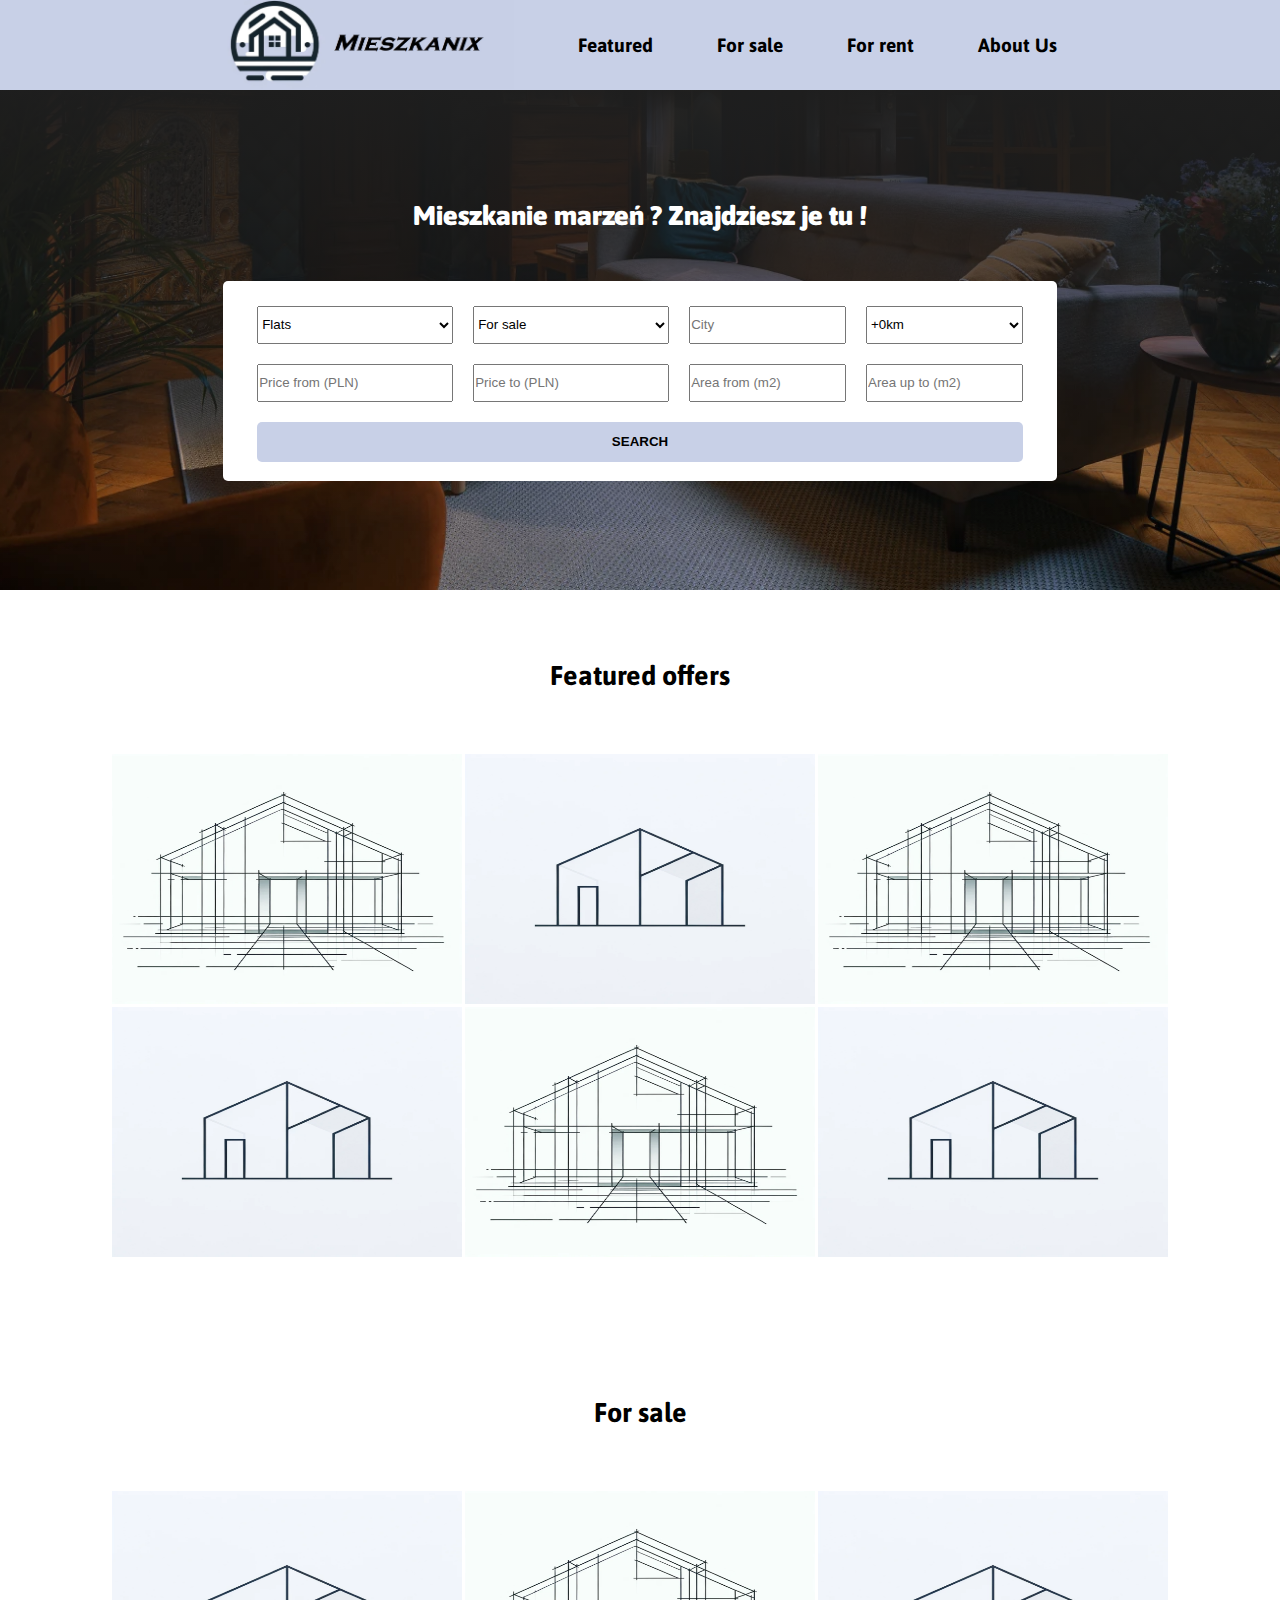
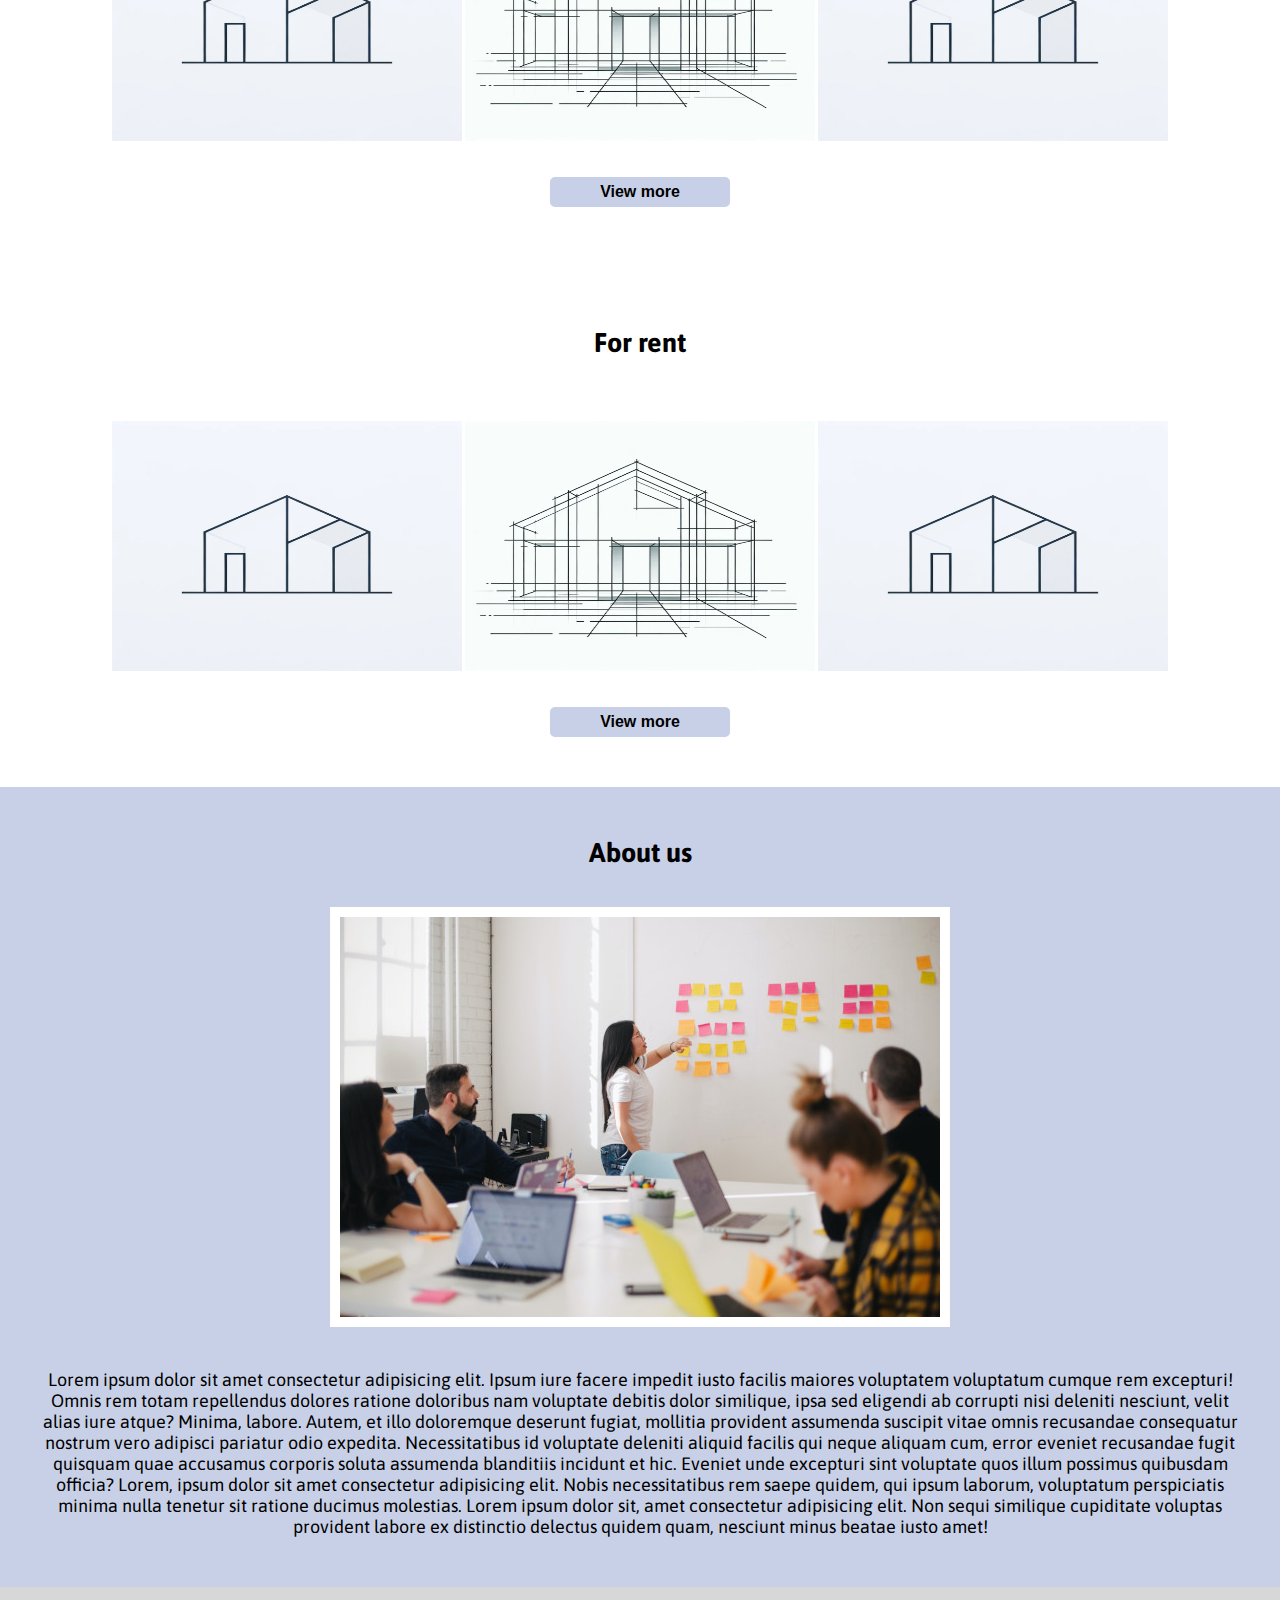
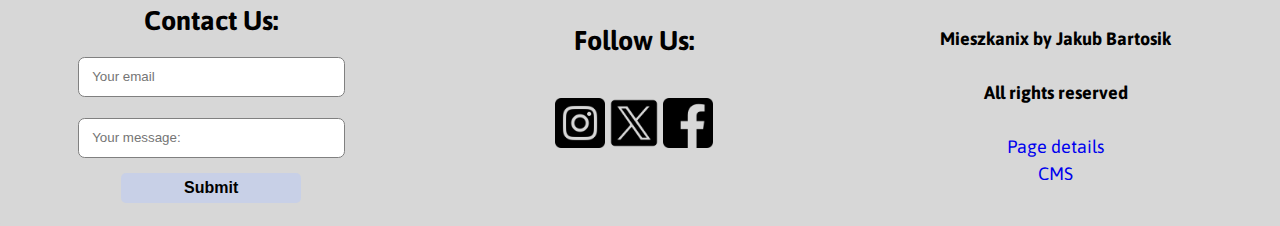
<file: index.html>
<!DOCTYPE html>
<html lang="pl-PL">
<head>
    <meta charset="UTF-8">
    <meta name="viewport" content="width=device-width, initial-scale=1.0">
    <title>Mieszkanix</title>
    <link rel="icon"  href="img/favicon.ico">
    <link rel="stylesheet" href="style.css">
    <link rel="preconnect" href="https://fonts.googleapis.com">
    <link rel="preconnect" href="https://fonts.gstatic.com" crossorigin>
    <link href="https://fonts.googleapis.com/css2?family=Asap:wght@200&family=Indie+Flower&display=swap" rel="stylesheet">
</head>
<body>
        <div class="flexbox-header">
            
            <a href="index.html"><img src="img/logo.JPG" width="290" id="logo" alt="logo"></a>
            <a href="#flexbox-featured"><h1>Featured</h1></a>
            <a href="#flexbox-For-sale"><h1>For sale</h1></a>
            <a href="#flexbox-For-rent"><h1>For rent </h1></a>
            <a href="#AboutUs-text"><h1>About Us</h1></a> 
        </div>

        <div class="flexbox-container1">  
            <h2><b>Mieszkanie marzeń ? Znajdziesz je tu !</b></h2>
            <div class="wyszukiwarka">
                <select id="dropdownList-Flats">
                    <option value="Flats">Flats</option>
                    <option value="Houses">Houses</option>
                    <option value="Rooms">Rooms</option>
                    <option value="Plots">Plots</option>
                </select>
                <select id="dropdownList-ForSale">
                    <option value="For sale">For sale</option>
                    <option value="For rent">For rent</option>
                </select>
                <input type="text" id="inputBox-City" placeholder="City">
                <select id="dropdownList-Km">
                    <option value="+0km">+0km</option>
                    <option value="+5km">+5km</option>
                    <option value="+10km">+10km</option>
                    <option value="+15km">+15km</option>
                    <option value="+25km">+25km</option>
                    <option value="+50km">+50km</option>
                </select>
                
                <input type="text" id="inputBox-Price-from" placeholder="Price from (PLN)">
                <input type="text" id="inputBox-Price-to" placeholder="Price to (PLN)">
                <input type="text" id="inputBox-Area-from" placeholder="Area from (m2)">
                <input type="text" id="inputBox-Area-to" placeholder="Area up to (m2)">

                <button id="button-SEARCH"><b>SEARCH</b></button>
            </div> 
            
             
        </div>

            <div id="flexbox-featured">  
                <h2>Featured offers</h2><br><br><br>
                <div class="featured">
                   <img src="img/offer_image3.png" width="350" height="250" alt="offer-photo.png" id="image-featured-1">
                   <img src="img/offer_image1.png" width="350" height="250" alt="offer-photo.png" id="image-featured-2">
                   <img src="img/offer_image3.png" width="350" height="250" alt="offer-photo.png" id="image-featured-3">
                   <img src="img/offer_image1.png" width="350" height="250" alt="offer-photo.png" id="image-featured-4">
                   <img src="img/offer_image3.png" width="350" height="250" alt="offer-photo.png" id="image-featured-5">
                   <img src="img/offer_image1.png" width="350" height="250" alt="offer-photo.png" id="image-featured-6">
                </div>
                
            </div>

            <div id="flexbox-For-sale"> 
                <h2>For sale</h2><br><br><br> 
                <div class="offer-images">
                    <img src="img/offer_image1.png" width="350" height="250" alt="offer-photo.png">
                    <img src="img/offer_image3.png" width="350" height="250" alt="offer-photo.png">
                    <img src="img/offer_image1.png" width="350" height="250" alt="offer-photo.png">
                </div>
                <div id="additional-images-sale" >
                    <img src="img/offer_image2.png" width="350" height="250" alt="offer-photo.png">
                    <img src="img/offer_image3.png" width="350" height="250" alt="offer-photo.png">
                    <img src="img/offer_image2.png" width="350" height="250" alt="offer-photo.png">
                </div>
                
                <br><button class="button-main"  id="button-view-more-sale"><b>View more</b></button>
        </div>

        <div id="flexbox-For-rent">  
            <h2>For rent</h2><br><br><br>
            <div class="offer-images">
                    <img src="img/offer_image1.png" width="350" height="250" alt="offer-photo.png">
                    <img src="img/offer_image3.png" width="350" height="250" alt="offer-photo.png">
                    <img src="img/offer_image1.png" width="350" height="250" alt="offer-photo.png">
            </div>
            <div id="additional-images-rent" style="display: none;">
                    <img src="img/offer_image3.png" width="350" height="250" alt="offer-photo.png">
                    <img src="img/offer_image2.png" width="350" height="250" alt="offer-photo.png">
                    <img src="img/offer_image3.png" width="350" height="250" alt="offer-photo.png">
            </div>
            <br><button class="button-main" id="button-view-more-rent"><b>View more</b></button>
        </div>
        

        <div class="flexbox-about"> 
            
            
            <div id="AboutUs-text">
                <h2>About us</h2>
                <img src="./img/about-us.jpg" alt="about-us-image.jpg" id="about-us-img"  >
                <p>Lorem ipsum dolor sit amet consectetur adipisicing elit. Ipsum iure facere impedit iusto facilis maiores voluptatem voluptatum cumque rem excepturi! Omnis rem totam repellendus dolores ratione doloribus nam voluptate debitis dolor similique, ipsa sed eligendi ab corrupti nisi deleniti nesciunt, velit alias iure atque? Minima, labore. Autem, et illo doloremque deserunt fugiat, mollitia provident assumenda suscipit vitae omnis recusandae consequatur nostrum vero adipisci pariatur odio expedita. Necessitatibus id voluptate deleniti aliquid facilis qui neque aliquam cum, error eveniet recusandae fugit quisquam quae accusamus corporis soluta assumenda blanditiis incidunt et hic. Eveniet unde excepturi sint voluptate quos illum possimus quibusdam officia? Lorem, ipsum dolor sit amet consectetur adipisicing elit. Nobis necessitatibus rem saepe quidem, qui ipsum laborum, voluptatum perspiciatis minima nulla tenetur sit ratione ducimus molestias. Lorem ipsum dolor sit, amet consectetur adipisicing elit. Non sequi similique cupiditate voluptas provident labore ex distinctio delectus quidem quam, nesciunt minus beatae iusto amet!</p>
            </div>
 
        </div>

    <footer id="footer">

        <div id="contact-form">
            <h2>Contact Us:</h2><br>
            <form>
                <input type="email" class="inputBox-edit-user" name="email" placeholder="Your email"><br><br>
                <input type="text" class="inputBox-edit-user" placeholder="Your message:" required><br>
                <input type="submit" value="Submit" class="button-main">
            </form>
        </div>
        
        <div id="socials">
                    <h2>Follow Us:</h2><br><br>
                    <a href="https://www.instagram.com" target="_blank" title="Instagram"><img src="img/instagram-icon.png" alt="instagram.com" width="50"></a>
                    <a href="https://www.twitter.com" target="_blank" title="Twitter"><img src="img/x-icon.png" width="50" alt="twitter.com"></a>
                    <a href="https://www.facebook.com" target="_blank" title="F"><img src="img/fb-icon.png"  width="50" alt="facebook.com"></a>
        </div>

        <div id ="links">
                    <b>Mieszkanix by Jakub Bartosik</b><br><br>
                    <b>All rights reserved</b><br><br>                    
                    <a href="CMS/details.html">Page details</a><br>
                    <a href="CMS/login.html">CMS</a>
        </div>
                
    </footer>

        <script>
            document.getElementById('button-view-more-sale').addEventListener('click', function() {
            var additionalImagesSale = document.getElementById('additional-images-sale');
            additionalImagesSale.style.display = 'flex ';
            this.style.display = 'none'; 
            
        });
        document.getElementById('button-view-more-rent').addEventListener('click', function() {
            var additionalImagesRent = document.getElementById('additional-images-rent');
            additionalImagesRent.style.display = 'flex'; 
            this.style.display = 'none'; 
        });
         </script>
</body>
</html>
</file>
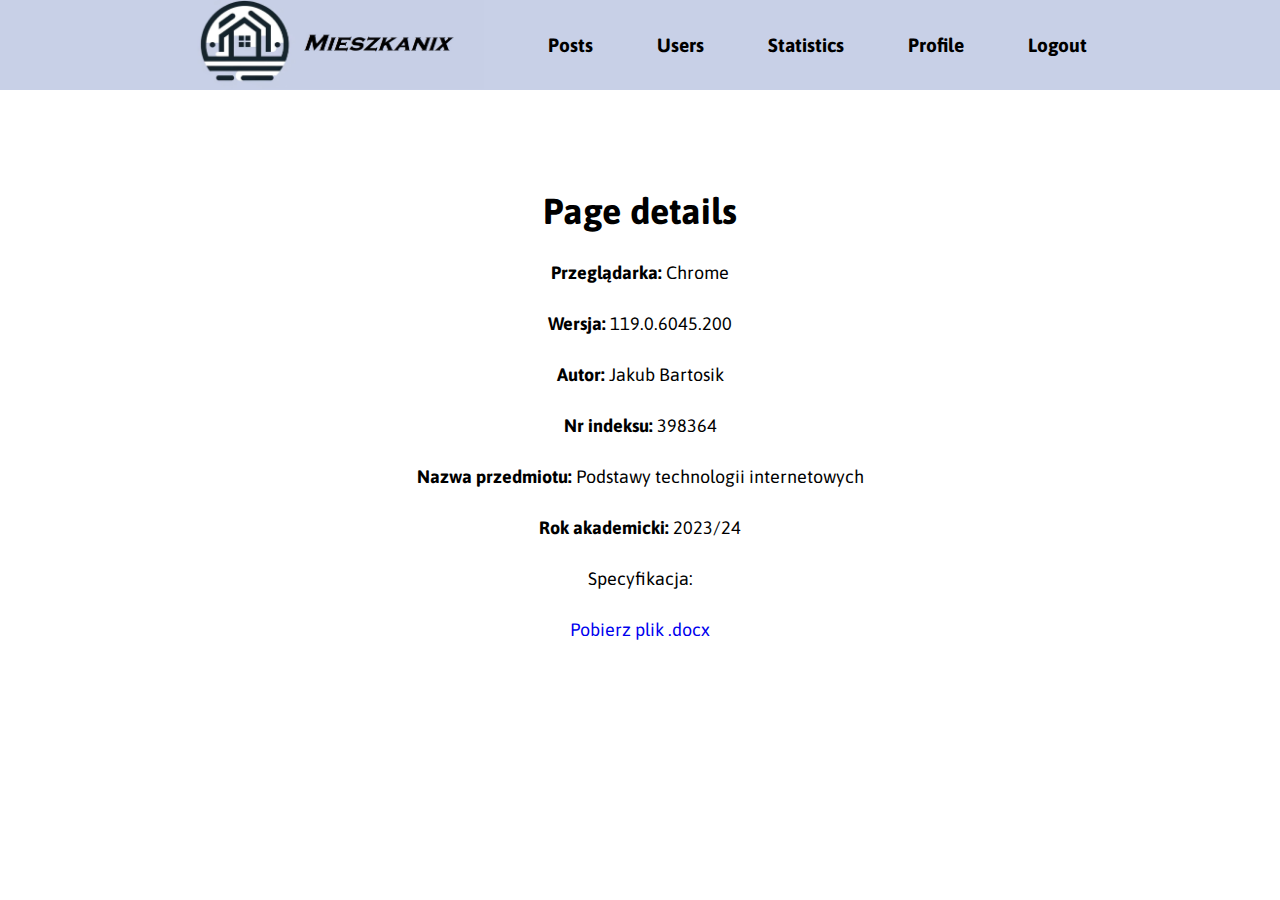
<file: CMS/details.html>
<!DOCTYPE html>
<html lang="pl-PL">
<head>
    <meta charset="UTF-8">
    <meta name="viewport" content="width=device-width, initial-scale=1.0">
    <title>details</title>
    <link rel="icon"  href="../img/favicon.ico">
    <link rel="stylesheet" href="../style.css">
    <link rel="preconnect" href="https://fonts.googleapis.com">
    <link rel="preconnect" href="https://fonts.gstatic.com" crossorigin>
    <link href="https://fonts.googleapis.com/css2?family=Asap:wght@200&family=Indie+Flower&display=swap" rel="stylesheet">
</head>

<body>
    <div class="flexbox-header">
        <a href="../index.html"><img src="../img/logo.JPG" width="290" id="logo" alt="logo"></a>
        <a href="posts.html"><h1>Posts</h1></a> 
        <a href="users.html"><h1>Users</h1></a>
        <a href="statistics.html"><h1>Statistics</h1></a>
        <a href="profile.html"><h1>Profile</h1></a> 
        <a href="../index.html"><h1>Logout</h1></a>         
    </div>
    <div class="content">
        <h1>Page details</h1>
        <p><strong>Przeglądarka:</strong>  Chrome
            
         <p><strong> Wersja: </strong> 119.0.6045.200</p>   
            
          <p><strong>Autor:</strong> Jakub Bartosik </p>  
            
          <p><strong>Nr indeksu:</strong> 398364</p>  
            
          <p><strong>Nazwa przedmiotu:</strong> Podstawy technologii internetowych</p>  
            
          <p><strong>Rok akademicki:</strong> 2023/24</p>  
            
             Specyfikacja:
             <a href="../Mieszkanix-dokumentacja.docx" download="Mieszkanix-dokumentacja.docx">Pobierz plik .docx</a>

             
            
        
    </div>



</body>
</html>
</file>
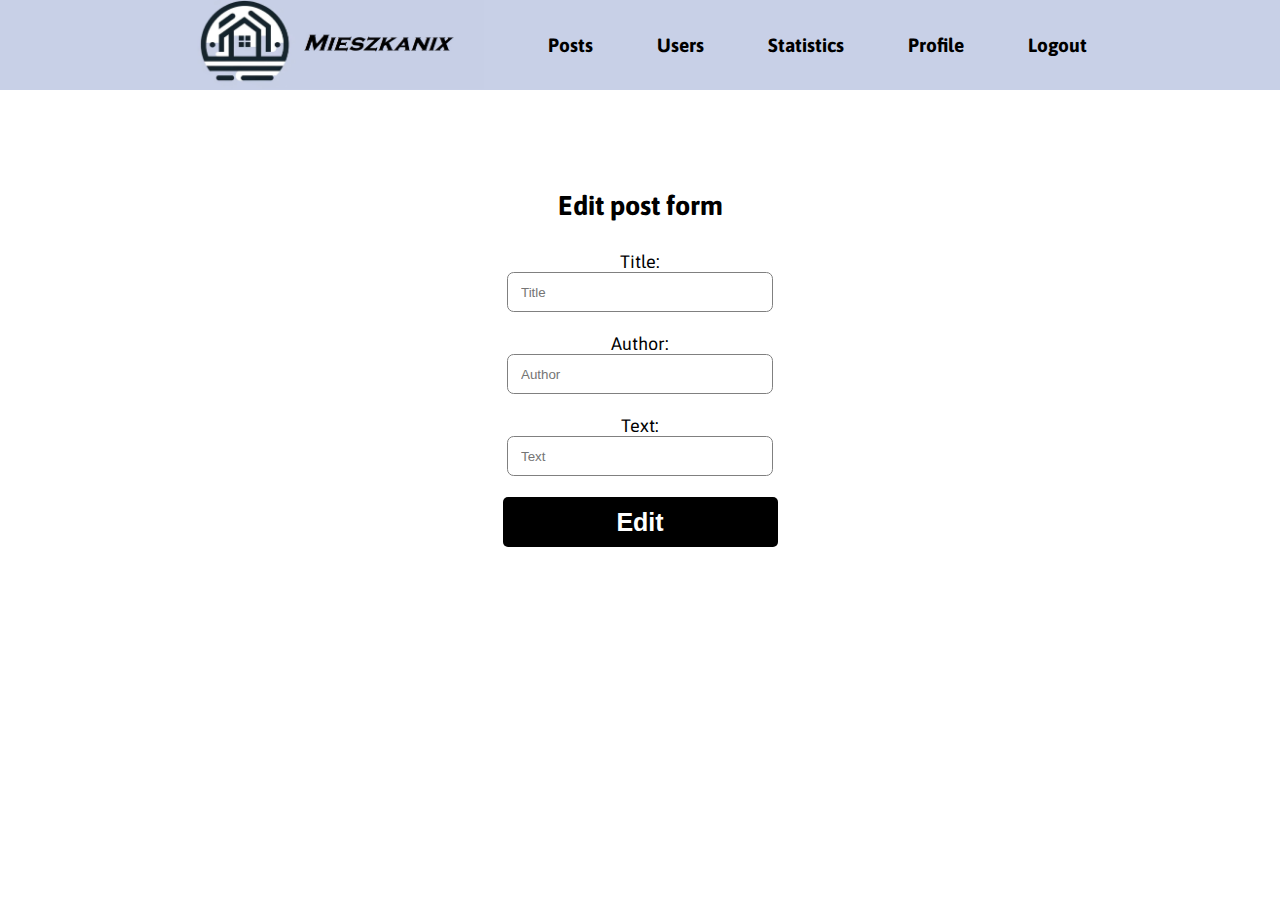
<file: CMS/edit-post.html>
<!DOCTYPE html>
<html lang="pl-PL">
<head>
    <meta charset="UTF-8">
    <meta name="viewport" content="width=device-width, initial-scale=1.0">
    <title>edit-post</title>
    <link rel="icon"  href="../img/favicon.ico">
    <link rel="stylesheet" href="../style.css">
    <link rel="preconnect" href="https://fonts.googleapis.com">
    <link rel="preconnect" href="https://fonts.gstatic.com" crossorigin>
    <link href="https://fonts.googleapis.com/css2?family=Asap:wght@200&family=Indie+Flower&display=swap" rel="stylesheet">
</head>
<body>
    <div class="flexbox-header">
        <a href="../index.html"><img src="../img/logo.JPG" width="290" id="logo" alt="logo"></a>
        <a href="posts.html"><h1>Posts</h1></a> 
        <a href="users.html"><h1>Users</h1></a>
        <a href="statistics.html"><h1>Statistics</h1></a>
        <a href="profile.html"><h1>Profile</h1></a> 
        <a href="../index.html"><h1>Logout</h1></a>         
    </div>
    <div class="content">
        <h2>Edit post form</h2>
        <form action="posts.html">
            <p>
                <label for="title">Title:</label><br>
                <input type="text" id="title" class="inputBox-edit-user" placeholder="Title" required>
            </p><br>
            <p>
                <label for="author">Author:</label><br>
                <input type="text" id="author" class="inputBox-edit-user" placeholder="Author" required>
            </p><br>
            <p>
                <label for="text">Text:</label><br>
                <input type="text" id="text" class="inputBox-edit-user" placeholder="Text" required>
            </p><br>
            <p>
                <input type="submit" class="button-edit" value="Edit">
            </p>
        </form>
            
        
    </div>
</body>
</html>
</file>
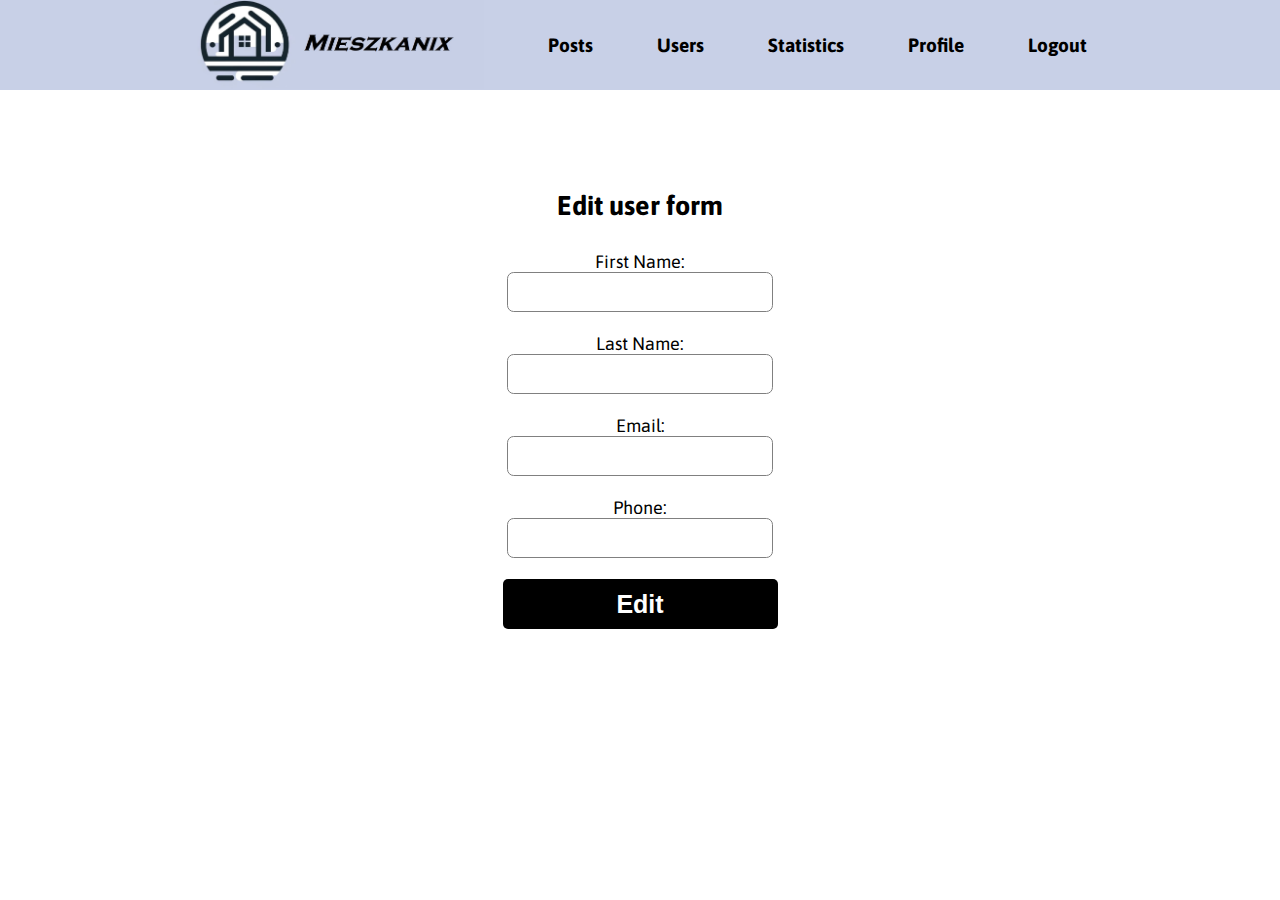
<file: CMS/edit-user.html>
<!DOCTYPE html>
<html lang="pl-PL">
<head>
    <meta charset="UTF-8">
    <meta name="viewport" content="width=device-width, initial-scale=1.0">
    <title>edit-user</title>
    <link rel="icon"  href="../img/favicon.ico">
    <link rel="stylesheet" href="../style.css">
    <link rel="preconnect" href="https://fonts.googleapis.com">
    <link rel="preconnect" href="https://fonts.gstatic.com" crossorigin>
    <link href="https://fonts.googleapis.com/css2?family=Asap:wght@200&family=Indie+Flower&display=swap" rel="stylesheet">
</head>

<body>
    <div class="flexbox-header">
        <a href="../index.html"><img src="../img/logo.JPG" width="290" id="logo" alt="logo"></a>
        <a href="posts.html"><h1>Posts</h1></a> 
        <a href="users.html"><h1>Users</h1></a>
        <a href="statistics.html"><h1>Statistics</h1></a>
        <a href="profile.html"><h1>Profile</h1></a> 
        <a href="../index.html"><h1>Logout</h1></a>         
    </div>
    <div class="content">
        <h2>Edit user form</h2>
        <form action="users.html">
            <p>
                <label for="first-name">First Name:</label><br>
                <input type="text" id="first-name" class="inputBox-edit-user"  required>
            </p><br>
            <p>
                <label for="last-name">Last Name:</label><br>
                <input type="text" id="last-name" class="inputBox-edit-user" required>
            </p><br>
            <p>
                <label for="email">Email:</label><br>
                <input type="email" id="email" class="inputBox-edit-user"  required>
            </p><br>
            <p>
                <label for="phone">Phone:</label><br>
                <input type="tel" id="phone" class="inputBox-edit-user" required>
            </p><br>
            <input type="submit" class="button-edit" value="Edit">
        </form> 
             
    </div>       
</body>
</html>
</file>
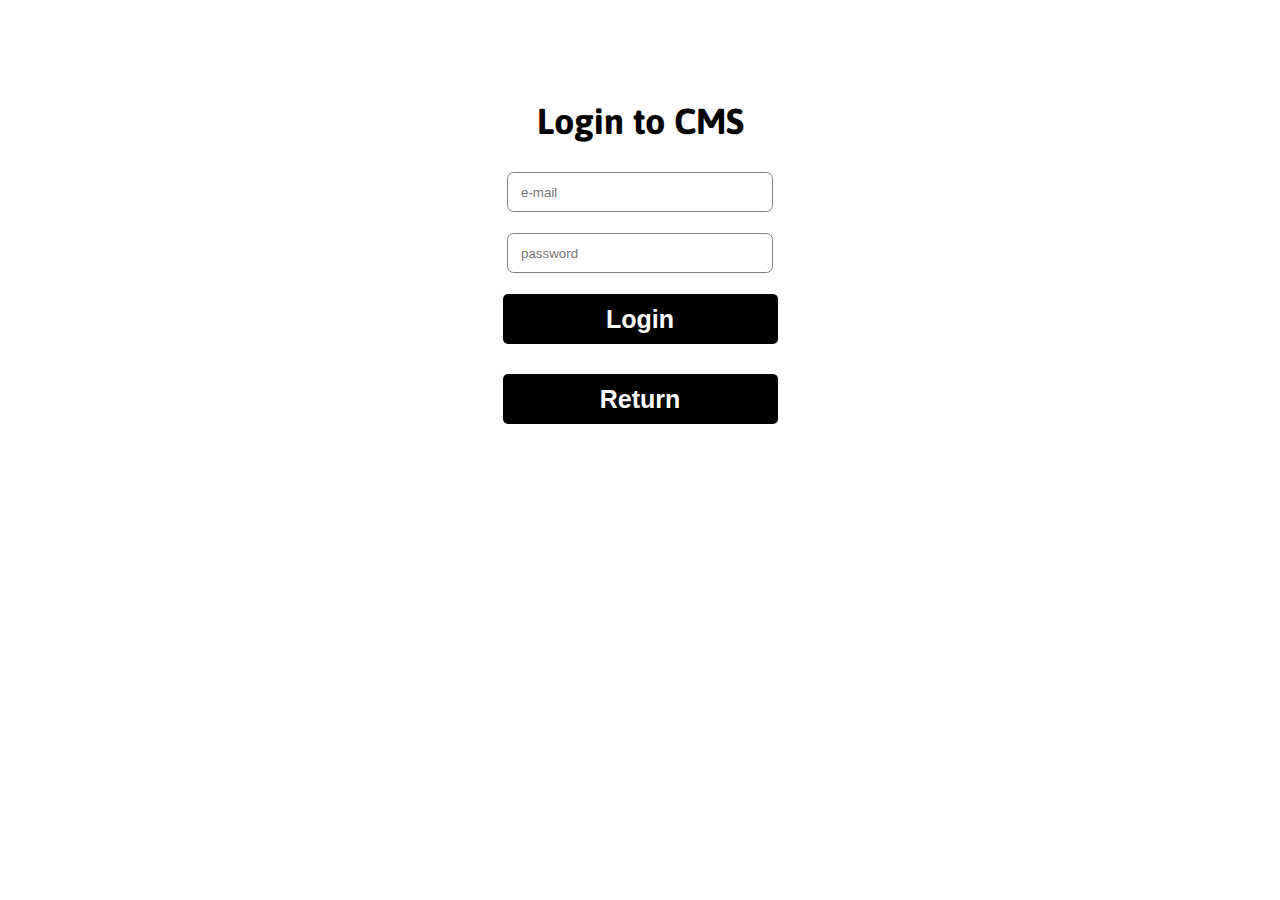
<file: CMS/login.html>
<!DOCTYPE html>
<html lang="pl-PL">
<head>
    <meta charset="UTF-8">
    <meta name="viewport" content="width=device-width, initial-scale=1.0">
    <title>login</title>
    <link rel="icon"  href="../img/favicon.ico">
    <link rel="stylesheet" href="../style.css">
    <link rel="preconnect" href="https://fonts.googleapis.com">
    <link rel="preconnect" href="https://fonts.gstatic.com" crossorigin>
    <link href="https://fonts.googleapis.com/css2?family=Asap:wght@200&family=Indie+Flower&display=swap" rel="stylesheet">
</head>

<body>

    <div class="content">
        <h1>Login to CMS</h1>
        
        <form action="statistics.html">
            <p><input type="email" class="inputBox-edit-user" placeholder="e-mail" required></p><br>
            <p><input type="password" class="inputBox-edit-user" placeholder="password" required></p><br>
            <p><input type="submit" class="button-edit" value="Login" >  </p>
        </form>
        
        <a href="../index.html"><button class= "button-edit"><b>Return</b></button></a>
    </div>

</body>
</html>
</file>
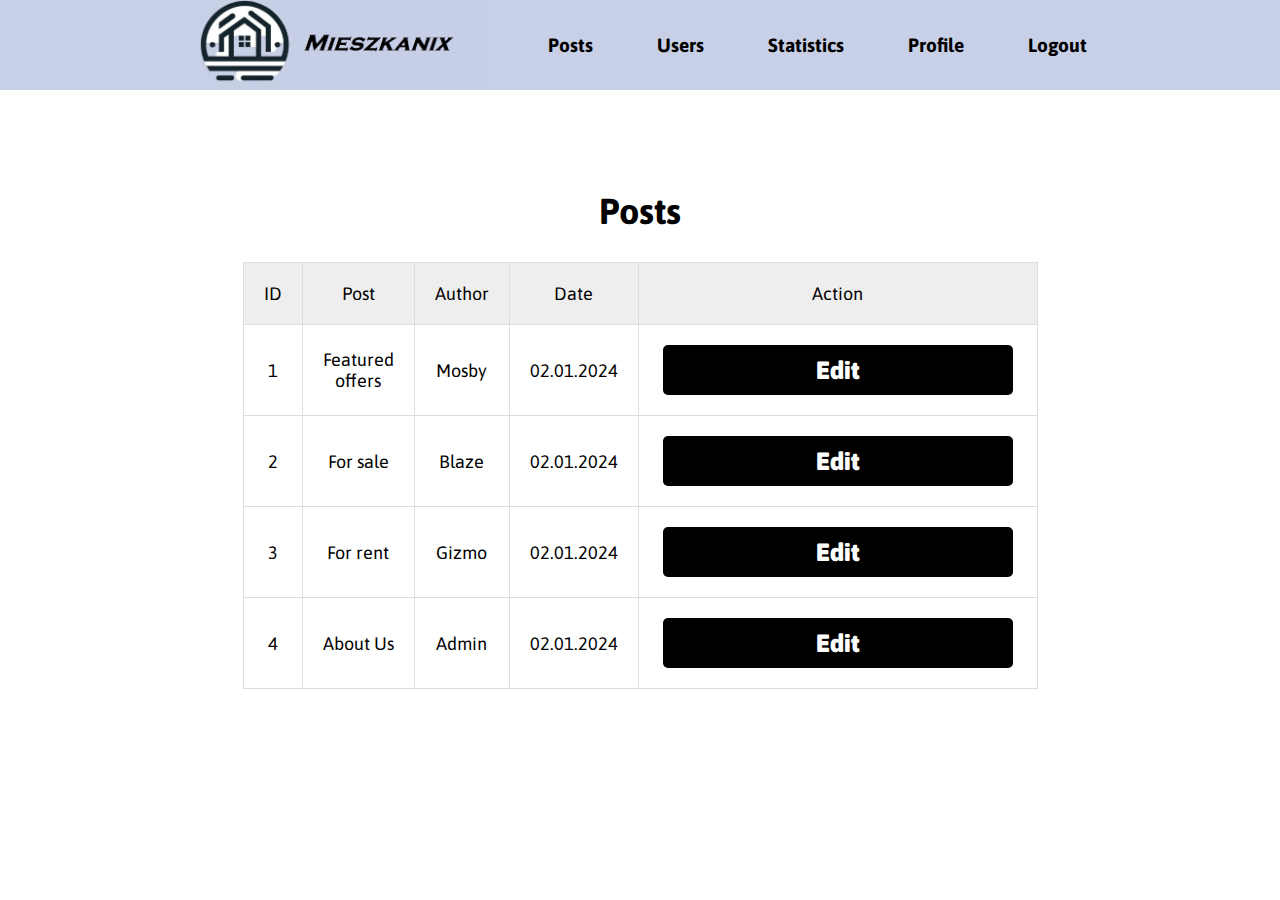
<file: CMS/posts.html>
<!DOCTYPE html>
<html lang="pl-PL">
<head>
    <meta charset="UTF-8">
    <meta name="viewport" content="width=device-width, initial-scale=1.0">
    <title>Statistics</title>
    <link rel="icon"  href="../img/favicon.ico">
    <link rel="stylesheet" href="../style.css">
    <link rel="preconnect" href="https://fonts.googleapis.com">
    <link rel="preconnect" href="https://fonts.gstatic.com" crossorigin>
    <link href="https://fonts.googleapis.com/css2?family=Asap:wght@200&family=Indie+Flower&display=swap" rel="stylesheet">
</head>

<body>
    <div class="flexbox-header">
        <a href="../index.html"><img src="../img/logo.JPG" width="290" id="logo" alt="logo"></a>
        <a href="posts.html"><h1>Posts</h1></a> 
        <a href="users.html"><h1>Users</h1></a>
        <a href="statistics.html"><h1>Statistics</h1></a>
        <a href="profile.html"><h1>Profile</h1></a> 
        <a href="../index.html"><h1>Logout</h1></a>         
    </div>
    <div class="content">
        <h1>Posts</h1>
        <table>
            
                <thead>
                    <tr >
                        <td>ID</td>
                        <td>Post</td>
                        <td>Author</td>
                        <td>Date</td>
                        <td>Action</td>
                    </tr>
                </thead>  
                <tbody>           
                <tr>
                    <td>1</td>
                    <td>Featured offers</td>
                    <td>Mosby</td>
                    <td>02.01.2024</td>
                    <td><a href="edit-post.html" class="button-CMS"><b>Edit</b></a></td>
                </tr>
                <tr>
                    <td>2</td>
                    <td>For sale</td>
                    <td>Blaze</td>
                    <td>02.01.2024</td>
                    <td><a href="edit-post.html" class="button-CMS"><b>Edit</b></a></td>
                </tr>
                <tr>
                    <td>3</td>
                    <td>For rent</td>
                    <td>Gizmo</td>
                    <td>02.01.2024</td>
                    <td><a href="edit-post.html" class="button-CMS"><b>Edit</b></a></td>
                </tr>
                <tr>
                    <td>4</td>
                    <td>About Us</td>
                    <td>Admin</td>
                    <td>02.01.2024</td>
                    <td><a href="edit-post.html" class="button-CMS"><b>Edit</b></a></td>
                </tr>
            </tbody>
        </table>
    </div>
    

</body>
</html>
</file>
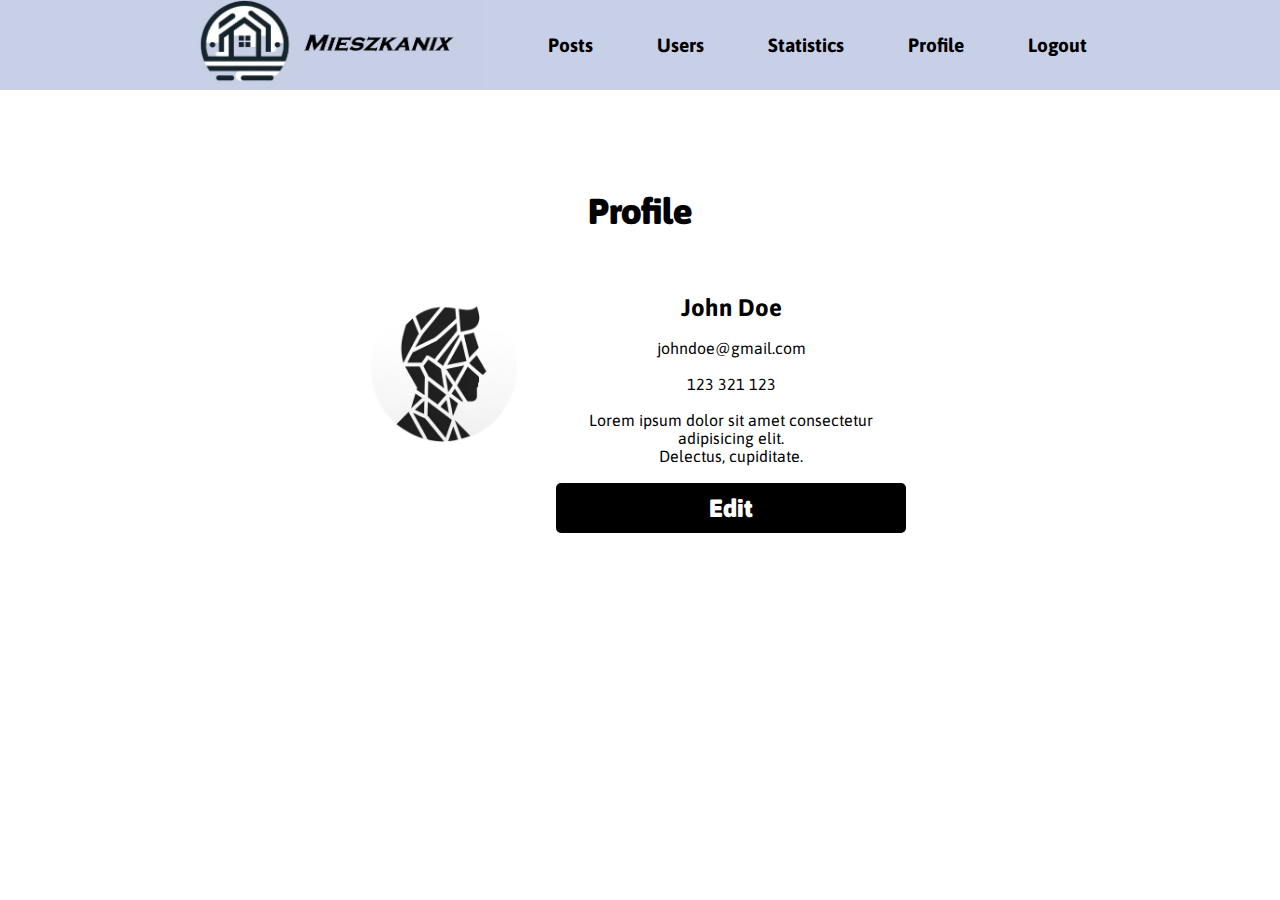
<file: CMS/profile.html>
<!DOCTYPE html>
<html lang="pl-PL">
<head>
    <meta charset="UTF-8">
    <meta name="viewport" content="width=device-width, initial-scale=1.0">
    <title>Statistics</title>
    <link rel="icon"  href="../img/favicon.ico">
    <link rel="stylesheet" href="../style.css">
    <link rel="preconnect" href="https://fonts.googleapis.com">
    <link rel="preconnect" href="https://fonts.gstatic.com" crossorigin>
    <link href="https://fonts.googleapis.com/css2?family=Asap:wght@200&family=Indie+Flower&display=swap" rel="stylesheet">
</head>

<body>
    <div class="flexbox-header">
        <a href="../index.html"><img src="../img/logo.JPG" width="290" id="logo" alt="logo"></a>
        <a href="posts.html"><h1>Posts</h1></a> 
        <a href="users.html"><h1>Users</h1></a>
        <a href="statistics.html"><h1>Statistics</h1></a>
        <a href="profile.html"><h1>Profile</h1></a> 
        <a href="../index.html"><h1>Logout</h1></a>         
    </div>
    
    <div class="content" >
        <h1><b>Profile</b></h1>
        <div class="profile-container">
            
            <div id="profile-img">
                <img src="../img/avatar.png" width="150" height="150" alt="profile-avatar.png">
            </div>
            <div id="profile-details">
                <h2>John Doe</h2><br>
                <p>johndoe@gmail.com </p><br>
                <p>123 321 123 </p><br>
                <p>Lorem ipsum dolor sit amet consectetur </p>
                <p>adipisicing elit.</p>
                <p>Delectus, cupiditate.</p> 
             <br>
             <a href="edit-user.html" class="button-CMS"><b>Edit</b></a>
            </div>
        </div>

    </div>
    
</body>
</html>
</file>
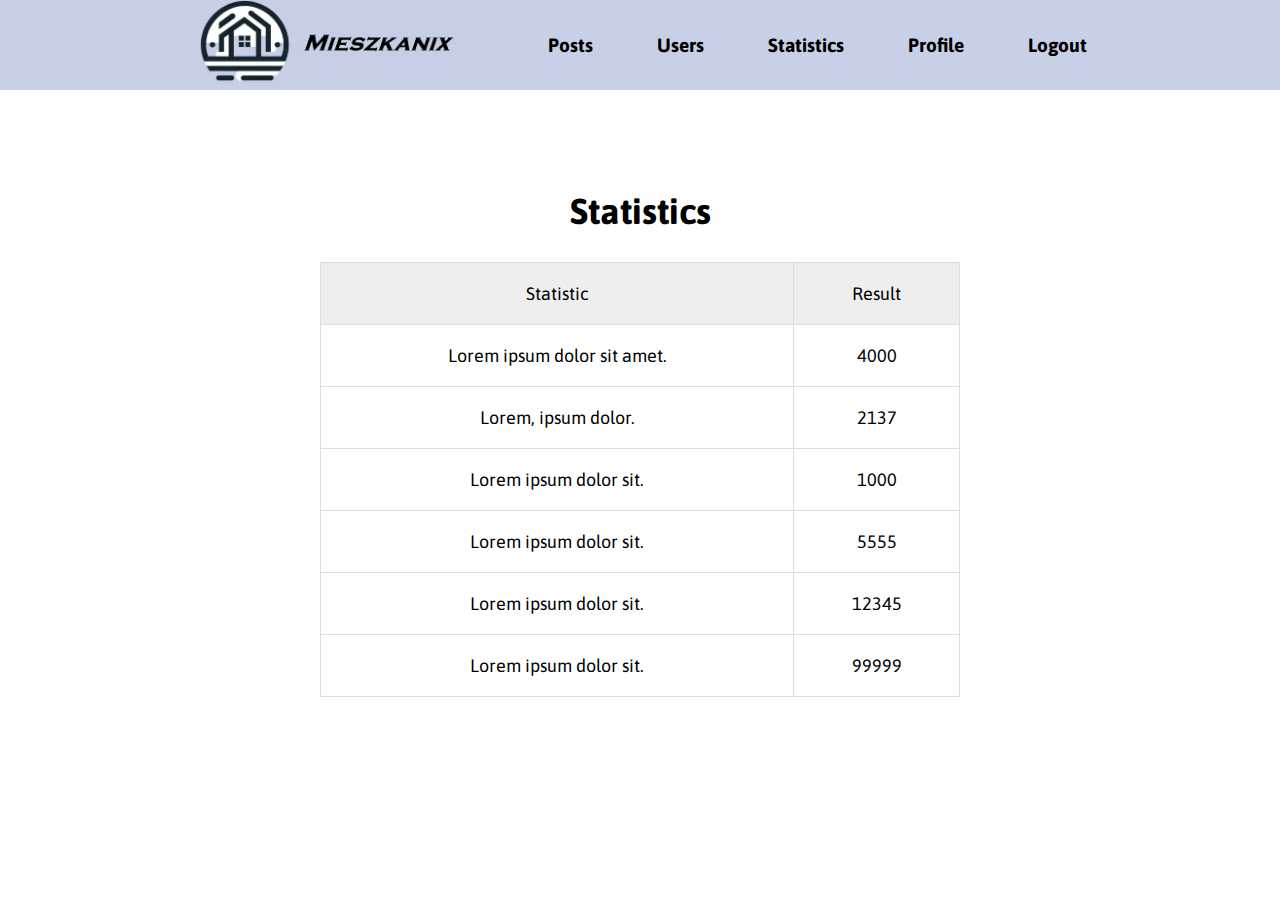
<file: CMS/statistics.html>
<!DOCTYPE html>
<html lang="pl-PL">
<head>
    <meta charset="UTF-8">
    <meta name="viewport" content="width=device-width, initial-scale=1.0">
    <title>Statistics</title>
    <link rel="icon"  href="../img/favicon.ico">
    <link rel="stylesheet" href="../style.css">
    <link rel="preconnect" href="https://fonts.googleapis.com">
    <link rel="preconnect" href="https://fonts.gstatic.com" crossorigin>
    <link href="https://fonts.googleapis.com/css2?family=Asap:wght@200&family=Indie+Flower&display=swap" rel="stylesheet">
</head>

<body>
    <div class="flexbox-header">
        <a href="../index.html"><img src="../img/logo.JPG" width="290" id="logo" alt="logo"></a>
        <a href="posts.html"><h1>Posts</h1></a> 
        <a href="users.html"><h1>Users</h1></a>
        <a href="statistics.html"><h1>Statistics</h1></a>
        <a href="profile.html"><h1>Profile</h1></a> 
        <a href="../index.html"><h1>Logout</h1></a>         
    </div>
    <div class="content">
        <h1>Statistics</h1>
        <table>
            
                <thead>
                    <tr >
                        <td>Statistic</td>
                        <td>Result</td>
                    </tr>
                </thead>
                <tbody>
                <tr>
                    <td>Lorem ipsum dolor sit amet.</td>
                    <td>4000 </td>
                </tr>
                <tr>
                    <td>Lorem, ipsum dolor. </td>
                    <td>2137</td>
                </tr>
                <tr>
                    <td>Lorem ipsum dolor sit. </td>
                    <td>1000 </td>
                </tr>
                <tr>
                    <td>Lorem ipsum dolor sit. </td>
                    <td>5555 </td>
                </tr>
                <tr>
                    <td>Lorem ipsum dolor sit. </td>
                    <td>12345 </td>
                </tr>
                <tr>
                    <td>Lorem ipsum dolor sit. </td>
                    <td>99999 </td>
                </tr>
            </tbody>
        </table>
    </div>

</body>
</html>
</file>
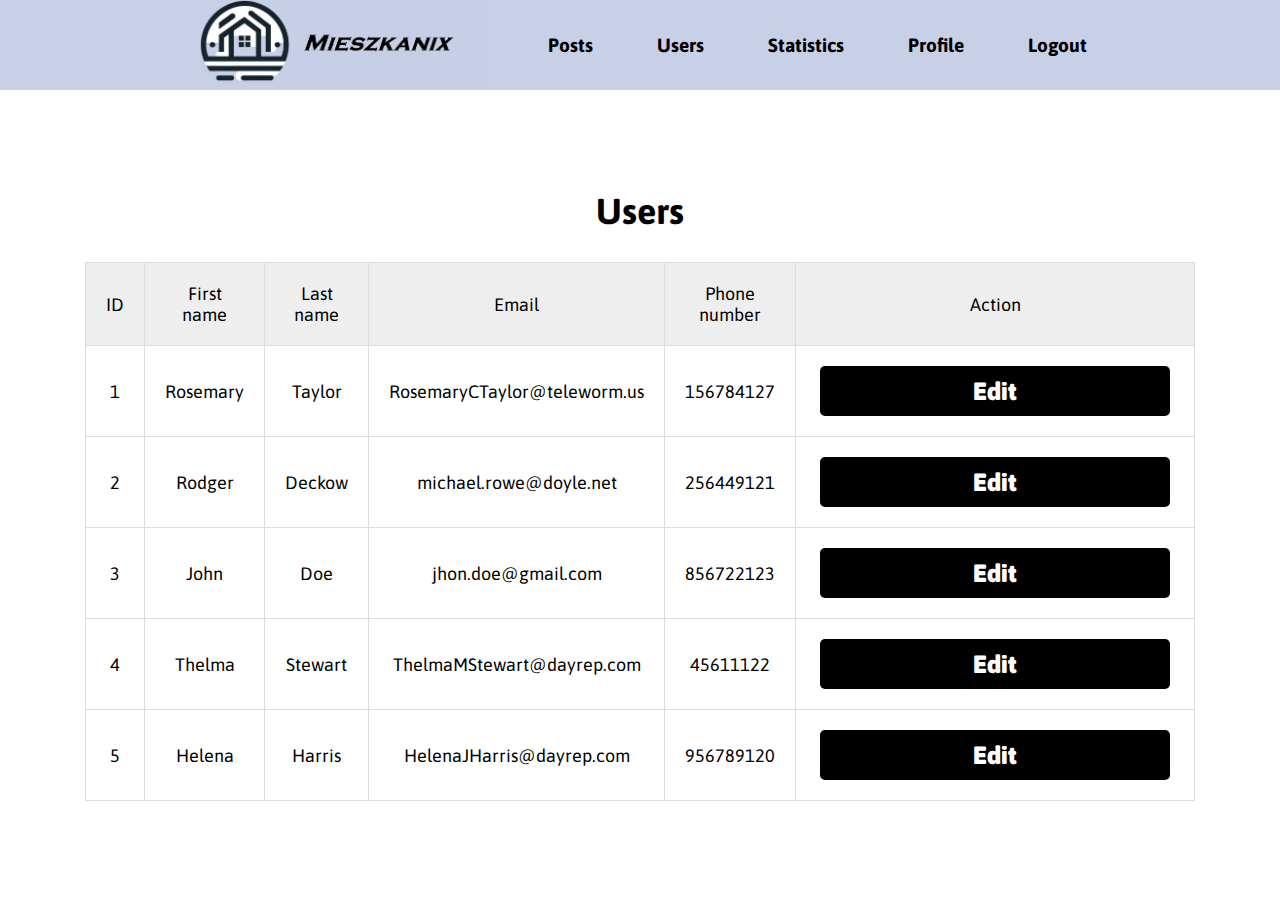
<file: CMS/users.html>
<!DOCTYPE html>
<html lang="pl-PL">
<head>
    <meta charset="UTF-8">
    <meta name="viewport" content="width=device-width, initial-scale=1.0">
    <title>Users</title>
    <link rel="icon"  href="img/favicon.ico">
    <link rel="stylesheet" href="../style.css">
    <link rel="preconnect" href="https://fonts.googleapis.com">
    <link rel="preconnect" href="https://fonts.gstatic.com" crossorigin>
    <link href="https://fonts.googleapis.com/css2?family=Asap:wght@200&family=Indie+Flower&display=swap" rel="stylesheet">
</head>

<body>
    <div class="flexbox-header">
        <a href="../index.html"><img src="../img/logo.JPG" width="290" id="logo" alt="logo"></a>
        <a href="posts.html"><h1>Posts</h1></a> 
        <a href="users.html"><h1>Users</h1></a>
        <a href="statistics.html"><h1>Statistics</h1></a>
        <a href="profile.html"><h1>Profile</h1></a> 
        <a href="../index.html"><h1>Logout</h1></a>         
    </div>
    <div class="content">

        <h1>Users</h1>
        <table>
            <thead>
                <tr>
                    <td>ID</td>
                    <td>First name</td>
                    <td>Last name</td>
                    <td>Email</td>
                    <td class ="column-phone">Phone number</td>
                    <td>Action</td>
                </tr>
            </thead>
            <tbody>
                <tr>
                    <td>1</td>
                    <td>Rosemary</td>
                    <td>Taylor</td>
                    <td>RosemaryCTaylor@teleworm.us</td>
                    <td class ="column-phone">156784127</td>
                    <td><a href="edit-user.html" class="button-CMS"><b>Edit</b></a></td>
                </tr>
                <tr>
                    <td>2</td>
                    <td>Rodger</td>
                    <td>Deckow</td>
                    <td>michael.rowe@doyle.net</td>
                    <td class ="column-phone">256449121</td>
                    <td><a href="edit-user.html" class="button-CMS"><b>Edit</b></a></td>
                </tr>
                <tr>
                    <td>3</td>
                    <td>John</td>
                    <td>Doe</td>
                    <td>jhon.doe@gmail.com</td>
                    <td class ="column-phone">856722123</td>
                    <td><a href="edit-user.html" class="button-CMS"><b>Edit</b></a></td>
                </tr>
                <tr>
                    <td>4</td>
                    <td>Thelma</td>
                    <td>Stewart</td>
                    <td>ThelmaMStewart@dayrep.com</td>
                    <td class ="column-phone">45611122</td>
                    <td><a href="edit-user.html" class="button-CMS"><b>Edit</b></a></td>
                </tr>
                <tr>
                    <td>5</td>
                    <td>Helena</td>
                    <td>Harris</td>
                    <td>HelenaJHarris@dayrep.com</td>
                    <td class ="column-phone">956789120</td>
                    <td><a href="edit-user.html" class="button-CMS"><b>Edit</b></a></td>
                </tr>
            </tbody>
        </table>
        
    </div>
    <script>
        function refreshPage() {
            window.location.reload();
        }
    </script>
</body>
</html>
</file>
<file: style.css>
* {
    margin: 0;
    scroll-behavior: smooth;
    box-sizing: border-box;
    padding: 0;
    text-decoration: none; 
}

body {
    background: white;
    font-family: 'Asap', sans-serif;
    font-size: large;
    min-width: 200px;
}

table{
    width: 50%; 
    border-collapse: collapse; 
    }

    th, td {
    padding: 20px;
    border: 1px solid #ddd; 
    text-align: center;
    }

    thead {
    background-color: #eeeeee;
    }

.profile-container{
        margin: 0 auto;
        display: flex;
        gap: 2em;
        font-size: 1rem;
        padding: 2em; 
}

.content{
    gap: 30px;
    width: 100%;
    display: flex;
    justify-content: center;
    align-items: center;
    margin-top: 100px;
    flex-direction: column;
    text-align: center;
}

.flexbox-header{
    width: 100%; 
    height: 90px;
    align-items: center;
    justify-content: center;
    background: rgb(200, 208, 231);
    display: flex;
    gap:5vw;
    position: sticky;
    top:0;
    z-index: 10;
}

.flexbox-header h1{
    font-size: 1.5vw;
}

.flexbox-header h1 {
    margin: 0; 
    color: black;
}

.flexbox-container1{
    width: 100%;
    height: 500px;
    background-image: linear-gradient(180deg, rgba(30, 30, 30, 0.99) 0%, rgba(30, 30, 30, 0) 100%),url(img/background_image.webp) ;
    align-items: center;
    background-size: cover;
    background-position: center;
    justify-content: center;
    display: flex;
    flex-direction: column;
    gap: 10%;
    color: white;

}

.wyszukiwarka{
    height: 40%;
    background-color: white;
    display: grid;
    grid-template-columns: 25% 25% 20% 20% ;
    gap:20px;
    border-radius: 5px;
    justify-content: center;
    padding: 25px;
}

.button-main{
    background-color: #c8d0e7;
    border-radius: 5px;
    cursor: pointer;
    border: 0;
    margin-top: 15px;
    height: 30px;
    width: 180px;
    font-size: medium;
    font-weight: 700;
}

#button-SEARCH{
    background-color: rgb(200, 208, 231);
    border-radius: 5px;
    cursor: pointer;
    border: 0;
    grid-column: 1/5;
    height: 120%;
}

#flexbox-featured{
    padding: 15px;
    width: 100%;
    min-height: 450px;
    text-align: center;
    align-items: center;
    justify-content: center;
    padding: 70px;
    flex-direction: column;
}

.featured{
    display: flex;
    justify-content: center;
    gap: 0.25vw;
    flex-wrap: wrap;
}

#flexbox-For-sale{
    padding: 15px;
    width: 100%;
    min-height: 450px;
    text-align: center;
    align-items: center;
    justify-content: center;
    padding: 70px;
    flex-direction: column;
}

.offer-images {
    display: flex;
    justify-content: center;
    gap: 0.25vw;
    flex-wrap: wrap;
}

#additional-images-sale {
    display: none; 
    justify-content: center;
    flex-wrap: wrap;
}

#flexbox-For-rent{
    width: 100%;
    min-height: 450px; 
    text-align: center;
    align-items: center;
    justify-content: center;
    padding: 50px;
}

#additional-images-rent {
    display: none; 
    justify-content: center;
    justify-content: center;
    flex-wrap: wrap;
}

.flexbox-about {
    width: 100%;
    background-color: rgb(200, 208, 231);
    display: flex;
    flex-wrap: wrap;
    justify-content: center;
    align-items: center;
}
#about-us-img {
    border: 10px solid white ;
    margin-bottom: 3vw;
    margin-top: 3vw;
}
#AboutUs-text {  
    text-align: center; 
    padding: 35px;
    margin-top: 15px;
    margin-bottom: 15px;
}

#footer{   
    width: 100%;
    height: fit-content;
    background-color: rgb(215, 215, 215);
    display: flex; 
    flex-wrap: wrap; 
    text-align: center;
}

#socials{
    white-space: nowrap;
    width: 33vw;
    flex-wrap: wrap;
    justify-content: space-around;
    padding: 3vw;
}

#contact-form{
    white-space: nowrap; 
    width: 33vw;
    background-color: rgb(215, 215, 215);
    padding: 1em;
	border-radius: 0.2em;
}

#links {
    width: 33vw;
    line-height: 1.5;
    text-align: center;  
    padding: 3vw;
}

.button-CMS {
    background-color: rgb(0, 0, 0);
    border-radius: 5px;
    cursor: pointer;
    border: 0;
    height: 2em;
    color: white;
    font-size: 25px;
    font-weight: 600;
    width: 14em;
    margin-right: 4px;
    margin-left: 4px;
    text-align: center;
    line-height: 2em; 
    display: inline-block; 
    text-decoration: none; 
}
.button-edit{
    background-color: rgb(0, 0, 0);
    border-radius: 5px;
    cursor: pointer;
    border: 0;
    height: 2em;
    color: white;
    font-size: 25px;
    font-weight: 600;
    width: 11em;
    margin-right: 4px;
    margin-left: 4px;
}
.inputBox-edit-user {
    background-color: white;
    padding: 1em;
	border: 1px solid grey;
	border-radius: 0.5em;
    width: 20em;
    height: 3em;
}

@media only screen and (max-width: 1100px) {
    table {
        
        font-size: 15px; 
    }
    table, th, td {
    }
    .button-CMS{
        margin-right: 3px;
        margin-left: 3px;
        width:8em;
        font-size: 15px;
    }
    }

@media only screen and (max-width: 800px) {
    .column-phone{
        display: none;
    }
    table {
        
        font-size: 15px; 
    }
    table, th, td {
        padding: 15px; 
    }
    .button-CMS{
        margin-right: 4px;
        margin-left: 4px;
        width:5em;
        font-size: 15px;
    }

    .wyszukiwarka {
        grid-template-columns: 1fr 1fr; 
    }
    #inputBox-Price-from, #inputBox-Price-to, #inputBox-Area-from, #inputBox-Area-to{
        display: none; 
    }
    #dropdownList-Flats, #dropdownList-ForSale, #inputBox-City {
        grid-column: span 2; 
    }
    #inputBox-City {
        grid-column: 1 / -1; 
        grid-row: 2;
    }
    .wyszukiwarka {
        width: 70%;
    }
    #footer {
        flex-direction: column;
        align-items: center;
    }
    #contact-form{
        width: fit-content
    }
    
    #socials{
        align-items: center;
        justify-content: center;
        text-align: center;
        width: fit-content;
    }
    #links{
        width: fit-content;
    }
    #about-us-img {
        width: 80%;
    }
}

@media only screen and (max-width: 600px) {
    .button-CMS{
        margin-right: 4px;
        margin-left: 4px;
        width:4em;
        font-size: 12px;
    }
    table {
        
        font-size: 12px; 
    }
    table, th, td {
        padding: 5px; 

    }
    .flexbox-header h1 {
        font-size: 11px; 
    }
    .flexbox-header img {
        max-width: 100%;
        height: auto;
        width: 100%;
    }
    .flexbox-container1 h2 {
        font-size: 19px;
    }
    .wyszukiwarka {
        width: 70%;
        
    }
    #about-us-img {
        width: 80%;
    }
    .profile-container{
        display: flex;
        flex-direction: column;
        justify-content: center;
        align-items: center;
    }
    #AboutUs-text{
        width: 100%;
        font-size: 15px;
    }
}


@media only screen and (max-width: 400px) {
    
    .flexbox-header h1 {
        font-size: 10px; 
    }
    .flexbox-header{
        height: 50px;
    }
    .flexbox-header img{
        width: auto;
    }
    #AboutUs-text{
        width: 100%;
        font-size: 12.5px;
    }
    table {
        
        font-size: 9px; 
    }
    table, th, td {
        padding: 4px; 

    }
}


@media only screen and (max-width: 320px) {
    .flexbox-header h1 {
        font-size: 10px; 
    }
    .flexbox-header{
        height: 50px;
    }
    .flexbox-header img{
        width: auto;
    }
    table {
        font-size: 8px; 
    }
    table, th, td {
        padding: 4px; 
    }
    .flexbox-about {
        font-size: 10px;
        padding: 0%;
    }
    .flexbox-container1 h2 {
        font-size: 16px;
    }
    .wyszukiwarka {
        width: 80%;
    }
    #image-featured-5, #image-featured-4 {
        display: none;
    }
    #AboutUs-text{
        width: 100%;
        font-size: 10px;
    }

    
    
}
</file>
